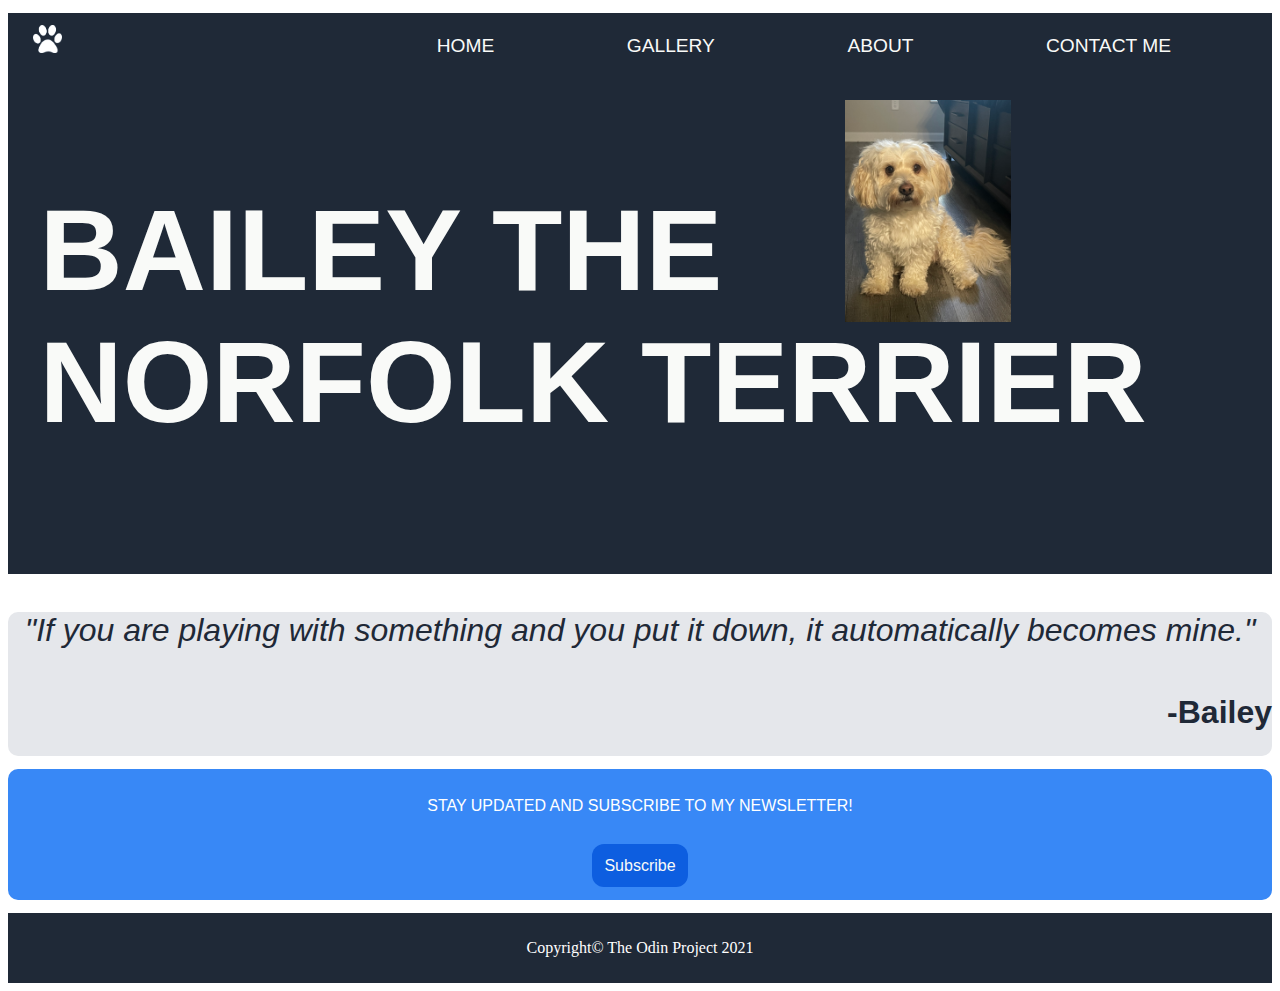
<file: index.html>
<!DOCTYPE html>
<html lang="en">
<head>
    <meta charset="UTF-8">
    <meta http-equiv="X-UA-Compatible" content="IE=edge">
    <meta name="viewport" content="width=device-width, initial-scale=1.0">
    <title>Home</title>
    <link rel="stylesheet" href="style.css">
</head>
<body>

    <header>
    <div class="container">
        <img class= "logo" src="images/logo.png" alt="logo" width="2.5%">
        <nav class="navbar">
            <ul>
                <li><a href="index.html">Home</a></li>
                <li><a href="gallery.html">Gallery</a></li>
                <li><a href="about.html">About</a></li>
                <li><a href="contact.html">Contact Me</a></li>
             </ul>
        
         </nav>
    </div>
    </header>

    <div>
        <h1 id="title">Bailey the norfolk terrier</h1>
        <img class="main-img" src="images/main-image.HEIC">
    </div>

    <!--Quote-->
    <div class="quote">
        <p>"If you are playing with something and you put it down, it automatically
            becomes mine."</p>
        <span><b>-Bailey</b></span>
    </div>

    <!--newsletter box-->
    <div class="sign-up">
        <p>Stay updated and subscribe to my newsletter!</p>
        <div id="button"><button type="button">Subscribe</button></div>
    </div>
     
     <div class="footer">
         <p>Copyright© The Odin Project 2021</p>
     </div>

    
</body>
</html>
</file>
<file: style.css>
html {
    overflow: auto;
}
.container{
    width: 90%;
    margin: 1%;
    padding: 1vw;
}

header{
    background-color: #1f2937;
    font-family: sans-serif;
}

header::after{
    content: "";
    display: block;
    clear: both;
}

.logo{
    float: inline-start;
}

.navbar{
    float: right;
}

ul{
    margin: 0%;
    padding: 0%;
    list-style-type: none;
}

nav li{
    display: inline-block;
    margin-left: 10vw;
    padding-top: 10px;
    position: relative;
}

nav a{
    color: #f9faf8;
    text-decoration: none;
    text-transform: uppercase;
    font-size: 1.5vw;
}

nav a:hover{
    color: #3882f6;

}

#title{
    font-family: sans-serif;
    font-size: 9vw;
    background-color: #1f2937;
    margin: 0;
    padding-top: 10%;
    padding-bottom: 10%;
    padding-left: 2.5%;
    font-weight: bolder;
    text-transform: uppercase;
    color: #f9faf8;
}


.main-img{
    position: absolute;
    top: 4%;
    right: 20%;
    margin: 5% 1%;
    display: inline-block;
    width: 13%;
    height: auto;
}

.quote{
    background-color: #e5e7eb;
    text-align: center;    
    font-style: italic;
    font-size: 2em;
    color: #1F2937;
    font-family: sans-serif;
    margin-right: 0%;
    margin-left: 0%;
    margin-top: 3%;
    padding-left: 0%;
    padding-right: 0%;
    padding-bottom: 2%;
    border-radius: 10px;
    display: block;
    justify-content: center;
}

b{
    background-color: #E5E7EB;
    font-style: normal;
    display: block;
    margin: 0;
    padding-top: 1%;
    padding-left: 0;
    padding-right: 0;
    padding-bottom: 0;
    text-align: right;
}

button{
    border-radius: 12px;
    background-color: #0d5ee0;
    color: #F9FAF8;
    border:none;
    padding-top: 1%;
    padding-bottom: 1%;
    padding-left: 1%;
    padding-right: 1%;
    margin-top: 1vw;
    margin-bottom: 1%;
    font-size: 1em;
    max-width: auto;
    display: inline-block;
    align-content: center;
}

button:hover{
    background-color: #1F2937;
}

.sign-up{
    background-color: #3888F6;
    text-align: center;
    font-family: sans-serif;
    color: white;
    margin-right: 0%;
    margin-left: 0%;
    margin-top: 1%;
    margin-bottom: 1%;
    padding-left: 0%;
    padding-right: 0%;
    padding-bottom: 0%;
    padding-top: 1%;
    border-radius: 10px;
    align-items: center;
    text-transform: uppercase;
    display: block;
    justify-content: center;
}

.footer{
    background-color: #1F2937;
    padding: 10px;
    text-align: center;
    color: #fff;
}
</file>
